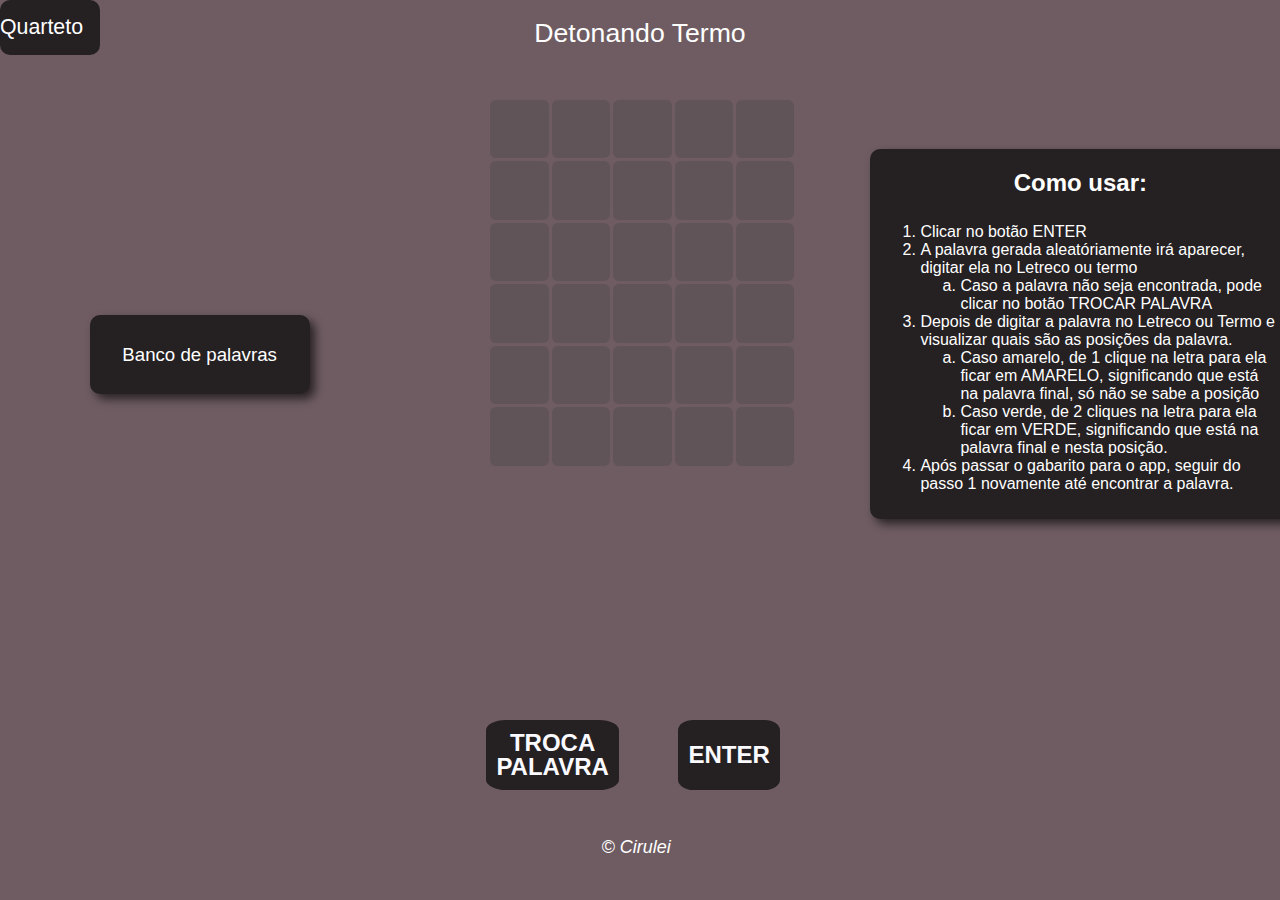
<file: index.html>
<!DOCTYPE html>
<html lang="pt-br">

<head>
    <meta charset="UTF-8">
    <meta http-equiv="X-UA-Compatible" content="IE=edge">
    <meta name="viewport" content="width=device-width, initial-scale=1.0">
    <title>Detonando termo</title>

    <link rel="stylesheet" href="css/style.css">
    <link rel="stylesheet" href="css/mobile.css">
</head>

<body onload="buttons()">
    <header> Detonando Termo</header>
    <nav id="menu">
        <a href="quarteto.html" id="link">Quarteto</a>
    </nav>


    <section id="t">
        <div id="log">
            <p>Banco de palavras</p>
        </div>
    </section>

    <section id="intro">
        <p id="title"> Como usar:</p>
        <div>
            <ol>
                <li>Clicar no botão ENTER</li>
                <li>A palavra gerada aleatóriamente irá aparecer, digitar ela no Letreco ou termo
                    <ol type="a">
                        <li>Caso a palavra não seja encontrada, pode clicar no botão TROCAR PALAVRA</li>
                    </ol>
                </li>

                <li>Depois de digitar a palavra no Letreco ou Termo e visualizar quais são as posições da palavra.
                    <ol type="a">
                        <li>Caso amarelo, de 1 clique na letra para ela ficar em AMARELO, significando que está na
                            palavra
                            final, só
                            não se sabe a posição</li>
                        <li>Caso verde, de 2 cliques na letra para ela ficar em VERDE, significando que está na palavra
                            final e
                            nesta posição.</li>
                    </ol>
                </li>
                <li>Após passar o gabarito para o app, seguir do passo 1 novamente até encontrar a palavra.</li>
            </ol>
        </div>
    </section>

    <div>
        <script src="scripts/main.js"></script>
        <script src="scripts/termo_func.js"></script>
    </div>


    <footer>
        <p><a href="https://github.com/Rafael-Cirino/Detonando-termo-site" id="footer" target="_blank">&copy;
                Cirulei</a></p>
    </footer>

</body>

</html>
</file>
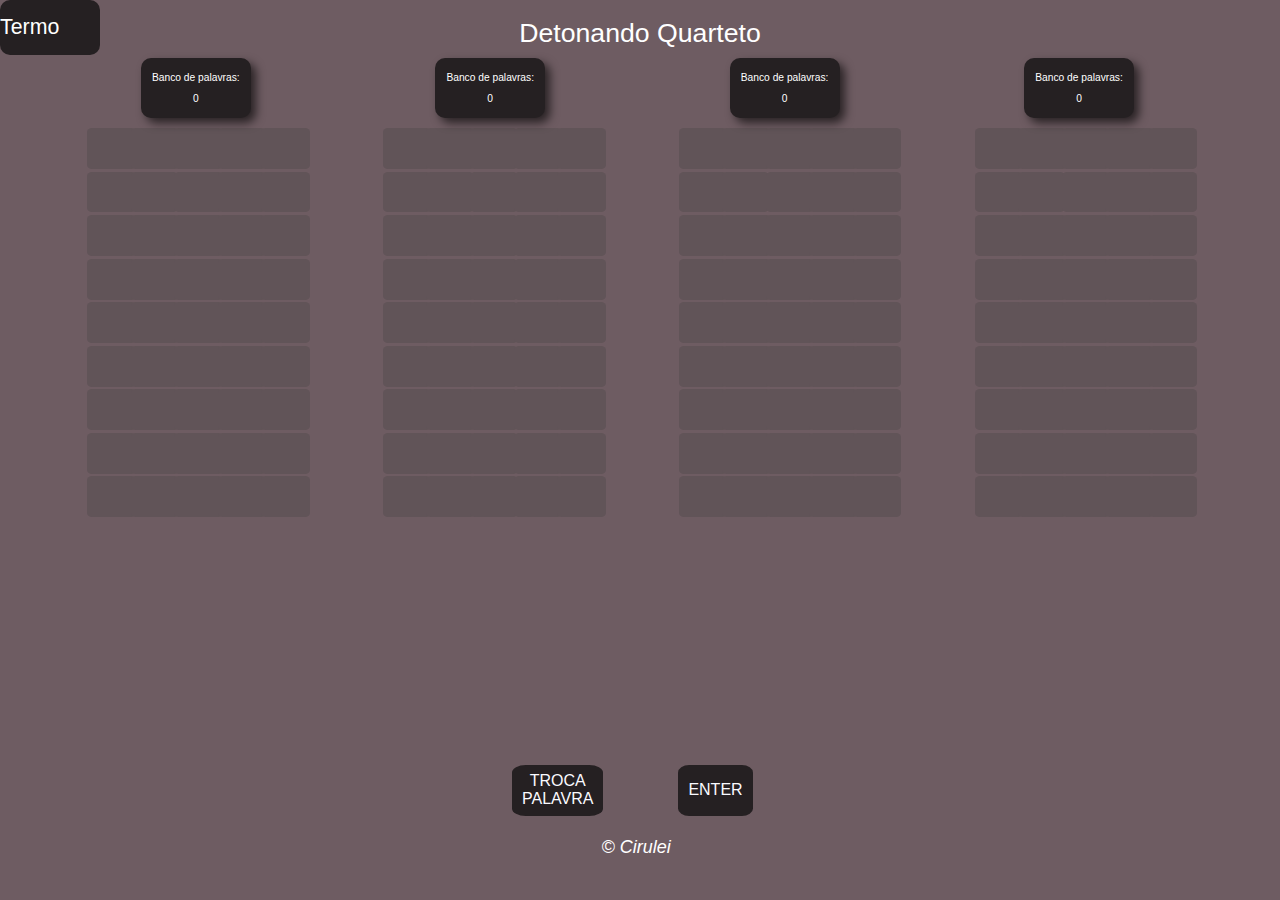
<file: quarteto.html>
<!DOCTYPE html>
<html lang="pt-br">

<head>
    <meta charset="UTF-8">
    <meta http-equiv="X-UA-Compatible" content="IE=edge">
    <meta name="viewport" content="width=device-width, initial-scale=1.0">
    <title>Quarteto</title>

    <link rel="stylesheet" href="css/style.css">
    <link rel="stylesheet" href="css/mobile.css">
</head>

<body onload="buttons_4()">
    <header>Detonando Quarteto</header>
    <nav id="menu">
        <a href="index.html" id="link">Termo</a>
    </nav>


    <script src="scripts/main.js"></script>
    <script src="scripts/termo_func.js"></script>
    <script src="scripts/quarteto.js"></script>

    <footer>
        <p><a href="https://github.com/Rafael-Cirino/Detonando-termo-site" id="footer" target="_blank">&copy;
                Cirulei</a></p>
    </footer>

</body>

</html>
</file>
<file: css/style.css>
body{
    background: #6E5C62;
    font: normal 15pt Arial;
}

.box.right{
    background: #3aa394;
    color: #FAFAFF;
}

.box.yellow{
    background: #d3ad69;
    color: #FAFAFF;
}

.box.wrong{
    background: #312a2c;
    color: #FAFAFF;
}

.box.edit{
    transition: 1s ease-in-out 0.5s 1 normal;
    color: #FAFAFF;

    background-color: transparent;
    border: 4px solid #4C4347;
    border-bottom: 7px solid #4C4347 !important;

    position: absolute;
}

.box{
    transition: background-color 0.1s linear 0.05s;
    aspect-ratio: 1;
    font-weight: 600;
    font-family: 'Mitr', sans-serif;
    color: #615458;
    background-color: #615458;
    border-radius: 10%;
    display: flex;
    box-sizing: border-box;
    justify-content: center;
    align-items: center;
    font-size: 2vw;
    line-height: 16px;  
    text-transform: uppercase;
    cursor: pointer;

    border: 4px solid transparent;
    height: max(6.5%, 4vw);

    position: absolute;
    
}

.box.enter{
    top: 80%;

    color: #FAFAFF;
    background: #252022;
    font-size: 24px;
    height: 70px;
    line-height: 24px;
    border-radius: 15%;
}


header{
    color: white;
    text-align: center;
    font: normal 20pt Arial;
    padding: 10px;
    
}

section{
    color: white;
    background: #252022;
    border-radius: 10px;
    padding: 10px;
    width: 200px;
    margin: auto;
    box-shadow: 5px 5px 10px rgba(0, 0, 0, 0.623);
    text-align: center;
    font: normal 14pt Arial;

    position: absolute;
    top: 35%;
    left: 7%;
}

footer{
    color: white;
    text-align: center;
    font-style: italic;
    font-size: 18px;

    position: absolute;
    top: 91%;
    left: 47%;
}

section#intro{
    color: white;
    background: #252022;
    border-radius: 10px;
    width: 400px;
    height: 350px;
    margin: auto;
    box-shadow: 5px 5px 10px rgba(0, 0, 0, 0.623);
    text-align: left;
    font: normal 12pt Arial;

    position: absolute;
    top: 16.5%;
    left: 68%;
}

p#title{
    padding: 10px;
    margin: auto;
    font: bold 18pt Arial;
    text-align: center;
}

a#link:link, a#link:visited {
    color: white;
    text-decoration: none;

    font: normal 16pt Arial;
}

a#footer:link, a#footer:visited {
    color: white;
    text-decoration: none;
}

nav#menu{
	padding:15px 10px 10px 0px;
    border-radius: 10px;
	background:#252022;
    height: 30px;
    width: 90px;
	list-style:none;

    top: 0px;
    left: 0px;
    position: absolute;
}
</file>
<file: css/mobile.css>
@media only screen and (max-width: 640px) {
    a#link:link, a#link:visited {
        font: normal 20pt Arial;
    }

    section#intro{
        color: white;
        background: #252022;
        border-radius: 10px;
        width: 80vw;
        height: 62vh;
        margin: auto;
        box-shadow: 5px 5px 10px rgba(0, 0, 0, 0.623);
        text-align: left;
        font: normal 2vh Arial;
    
        position: absolute;
        top: 12vh;
        left: 10%;
    }

    nav#menu{
        padding:25px 10px 10px 10px;
        border-radius: 14px;
        background:#252022;
        height: 50px;
        width: 110px;
        list-style:none;
    
        top: 80vh;
        left: 10vw;
        position: absolute;
    }

    header{
        font: normal 20pt Arial;
        padding: 30px;
    }

    section{
        font: normal 8pt Arial;
        line-height: 6pt;
        width: 100px;
        height: 40px;
        text-align: center;

        top: 160vh;
        left: 36vw;
    }

    .box.enter{
        top: 152vh;
    
        color: #FAFAFF;
        background: #252022;
        font-size: 12px;
        height: 50px;
        line-height: 12px;
        border-radius: 15%;
    }

    .box{
        font-size: 4vw;
        line-height: 16px;  
        text-transform: uppercase;
        --happy-jump: 55%;
        cursor: pointer;
    
        height: 6vh;
    
        position: absolute;
        
    }

    .box_down{
        transition: background-color 0.1s linear 0.05s;
        aspect-ratio: 1;
        font-weight: 600;
        font-family: 'Mitr', sans-serif;
        color: white;
        background-color: #252022;
        border-radius: 10%;
        display: flex;
        box-sizing: border-box;
        justify-content: center;
        align-items: center;
        font-size: 20vw;
        line-height: 16px;  
        text-transform: uppercase;
        cursor: pointer;
        height: 22vw;
    
        border: 4px solid transparent;
    
        position: absolute;
        top: 80vh;
        left: 65vw;
    }

    footer{
        color: white;
        text-align: center;
        font-style: italic;
        font-size: 18px;
    
        position: absolute;
        top: 170%;
        left: 42%;
    }

    
  }
</file>
